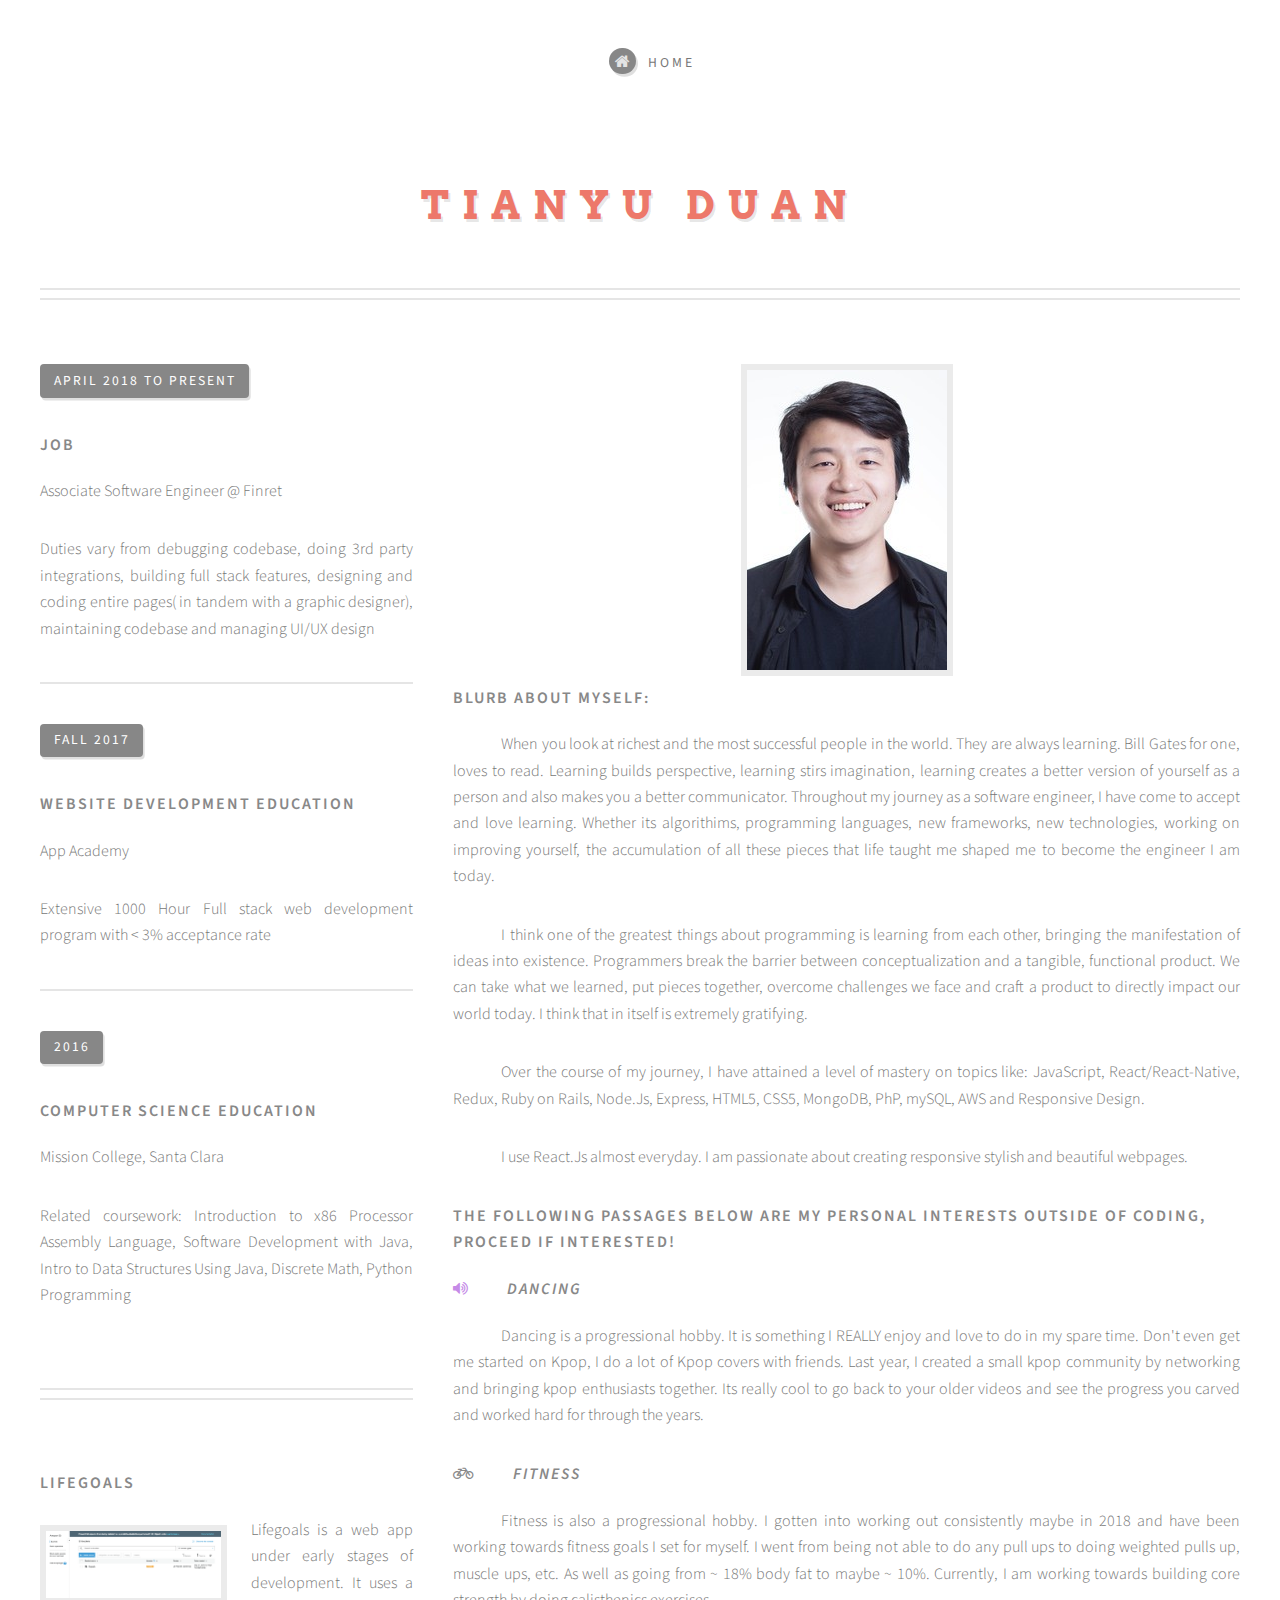
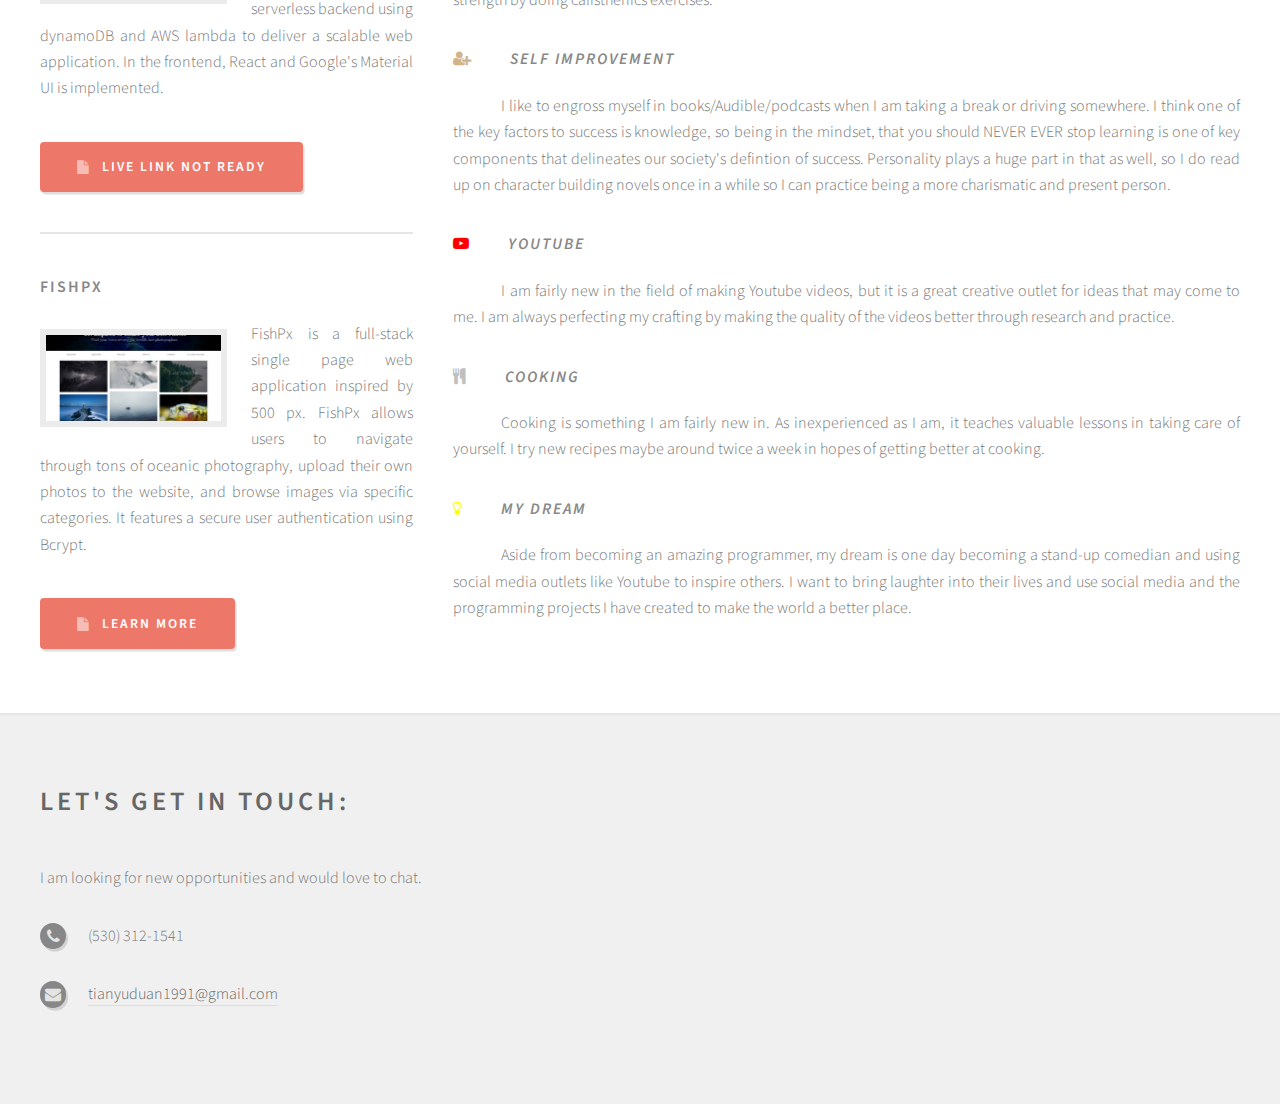
<file: aboutMe/aboutme.html>
<!DOCTYPE HTML>
<!--
	Strongly Typed by HTML5 UP
	html5up.net | @ajlkn
	Free for personal and commercial use under the CCA 3.0 license (html5up.net/license)
-->
<html>
	<head>
		<title>About Me Page</title>
		<meta charset="utf-8" />
		<meta name="viewport" content="width=device-width, initial-scale=1, user-scalable=no" />
		<link rel="stylesheet" href="assets/css/main.css" />
	</head>
	<body class="left-sidebar is-preload">
		<div id="page-wrapper">

			<!-- Header -->
				<section id="header">
					<div class="container">

						<!-- Logo -->
							<h1 id="logo"><a href="">Tianyu Duan</a></h1>
						<!-- Nav -->
							<nav id="nav">
								<ul>
									<li><a class="icon fa-home" href="../index.html"><span>Home</span></a></li>
								</ul>
							</nav>

					</div>
				</section>

			<!-- Main -->
				<section id="main">
					<div class="container">
						<div class="row">

							<!-- Sidebar -->
								<div id="sidebar" class="col-4 col-12-medium">

									<!-- Excerpts -->
										<section>
											<ul class="divided">
												<li>

													<!-- Excerpt -->
														<article class="box excerpt">
															<header>
																<span class="date">April 2018 to Present</span>
																<h3><a href="#">Job</a></h3>
															</header>
															<p>Associate Software Engineer @ Finret</p>
															<p>Duties vary from debugging codebase, doing 3rd party integrations, building full stack features, designing and coding entire pages( in tandem with a graphic designer), maintaining codebase and managing UI/UX design</p>
														</article>

												</li>
												<li>

													<!-- Excerpt -->
														<article class="box excerpt">
															<header>
																<span class="date">Fall 2017</span>
																<h3><a href="#">Website Development Education</a></h3>
															</header>
															<p>App Academy</p>
															<p>
																Extensive 1000 Hour Full stack web development program with < 3% acceptance rate
															</p>
														</article>

												</li>
												<li>

													<!-- Excerpt -->
														<article class="box excerpt">
															<header>
																<span class="date">2016</span>
																<h3><a href="#">Computer Science Education</a></h3>
															</header>
															<p>Mission College, Santa Clara</p>
															<p>
															Related coursework: Introduction to x86 Processor Assembly Language, Software Development with Java, Intro to Data Structures Using Java, Discrete Math, Python Programming
															</p>
														</article>

												</li>
											</ul>
										</section>

									<!-- Highlights -->
										<section>
											<ul class="divided">
												<li>

													<!-- Highlight -->
														<article class="box highlight">
															<header>
																<h3><a href="#">LifeGoals</a></h3>
															</header>
															<a class="image left"><img src="images/aws.png" alt="" /></a>
															<p>Lifegoals is a web app under early stages of development. It uses a serverless backend using dynamoDB and AWS lambda to deliver a scalable web application. In the frontend, React and Google's Material UI is implemented.  </p>
															<ul class="actions">
																<li><a href="#" class="button icon fa-file">Live Link not ready</a></li>
															</ul>
														</article>

												</li>
												<li>

													<!-- Highlight -->
														<article class="box highlight">
															<header>
																<h3><a href="#">FishPx </a></h3>
															</header>
															<a class="image left"><img src="images/image1.png" alt="" /></a>
															<p>FishPx is a full-stack single page web application inspired by 500 px. FishPx allows users to navigate through
																tons of oceanic photography, upload their own photos to the website, and browse images via specific categories. It features a secure user authentication using Bcrypt.</p>
															<ul class="actions">
																<li><a href="https://fishpx.herokuapp.com/#/" class="button icon fa-file">Learn More</a></li>
															</ul>
														</article>

												</li>
											</ul>
										</section>

								</div>

							<!-- Content -->
								<div id="content" class="col-8 col-12-medium imp-medium">

									<!-- Post -->
										<article class="box post">
											<div class="image-center">
												<span class="image"><img src="images/me.png" alt="" /></span>
											</div>
											<h3>Blurb about myself:</h3>
											<p class='text-indent'>When you look at richest and the most successful people in the world. They are always learning. Bill Gates for one, loves to read. Learning builds perspective, learning stirs imagination, learning creates a better version of yourself as a person and also makes you a better communicator. Throughout my journey as a software engineer, I have come to accept and love learning. Whether its algorithims, programming languages, new frameworks, new technologies, working on improving yourself, the
												 accumulation of all these pieces that life taught me shaped me to become the engineer I am today.
										  </p>
											<p class='text-indent'>
												I think one of the greatest things about programming is learning from each other, bringing the manifestation of ideas into existence.
												Programmers break the barrier between conceptualization and a tangible, functional product.
												 We can take what we learned, put pieces together, overcome challenges we face and craft a product to directly impact our world today.

												I think that in itself is extremely gratifying. </p>

											<p class='text-indent'>
												Over the course of my journey, I have attained a level of mastery on topics like: JavaScript, React/React-Native, Redux, Ruby on Rails, Node.Js, Express, HTML5, CSS5, MongoDB, PhP, mySQL, AWS and Responsive Design.
											</p>
											<p class='text-indent'>
												I use React.Js almost everyday. I am passionate about creating responsive stylish and beautiful webpages.
											</p>

											<h3>The following passages below are my personal interests OUTSIDE of coding, proceed if interested!</h3>


											<h3>
												<span>
												  <i style="color: #C58BE7" class="icon fa-volume-up  "></i>
													<i class='margin-left'> Dancing</i>
												</span>
											</h3>
											<p class='text-indent'>
												Dancing is a progressional hobby. It is something I REALLY enjoy and love to do in my spare time. Don't even get me started on Kpop, I do a lot of Kpop covers with friends.
												Last year, I created a small kpop community by networking and bringing kpop enthusiasts together. Its really cool to go back to your older videos and see the progress you carved and worked hard for through the years.
											</p>

											<h3>
												<span>
												  <i style="" class="icon fa-bicycle "></i>
													<i class='margin-left'> Fitness</i>
												</span>
											</h3>
											<p class='text-indent'>
												Fitness is also a progressional hobby. I gotten into working out consistently maybe in 2018 and have been working towards fitness goals I set for myself. I went from being not able to do any pull ups to doing weighted pulls up, muscle ups, etc.
												As well as going from ~ 18% body fat to maybe ~ 10%.
												Currently, I am working towards building core strength by doing calisthenics exercises.
											</p>

											<h3>
												<span>
												  <i style="color: tan;" class="icon fa-user-plus "></i>
													<i class='margin-left'> Self Improvement </i>
												</span>
											</h3>
											<p class='text-indent'>
												I like to engross myself in books/Audible/podcasts when I am taking a break or driving somewhere. I think one of the key factors to success is knowledge, so being in the mindset, that you should NEVER EVER stop learning is one of key components that delineates our society's defintion of success.
												Personality plays a huge part in that as well, so I do read up on character building novels once in a while so I can practice being a more charismatic and present person.
											</p>

											<h3>
												<span>
												  <i style="color: red;" class="icon fa-youtube-play "></i>
													<i class='margin-left'> Youtube </i>
												</span>
											</h3>
											<p class='text-indent'>
												I am fairly new in the field of making Youtube videos,
												but it is a great creative outlet for ideas that may come to me.
												I am always perfecting my crafting by making the quality of the videos better
												through research and practice.
											</p>

											<h3>
												<span>
												  <i style="color: silver;" class="icon fa-cutlery "></i>
													<i class='margin-left'> Cooking </i>
												</span>
											</h3>
											<p class='text-indent'>
												Cooking is something I am fairly new in. As inexperienced as I am, it teaches valuable lessons in taking care of yourself. I try new recipes maybe around twice a week in hopes of getting better at cooking.
											</p>

											<h3>
												<span>
												  <i style="color: yellow;" class="icon fa-lightbulb-o "></i>
													<i class='margin-left'>  My Dream </i>
												</span>
											</h3>
											<p class='text-indent'>Aside from becoming an amazing programmer, my dream is one day becoming a stand-up comedian and using social media outlets like Youtube to inspire others. I want to bring laughter into their lives and use social media and the programming projects I have created to make the world a better place.</p>

										</article>

								</div>

						</div>
					</div>
				</section>

			<!-- Footer -->
				<section id="footer">
					<div class="container center-block">
						<div class="row center-block">
							<header>
								<h2><strong>Let's get in touch:</strong></h2>
							</header>
						</div>

							<p>I am looking for new opportunities and would love to chat.</p>

							<ul class="icons">
								<li class="icon fa-phone">
									(530) 312-1541
								</li>
							</ul>

							<ul class="icons">
								<li class="icon fa-envelope">
									<a href="#">tianyuduan1991@gmail.com</a>
								</li>
					</div>
				</section>

		</div>

		<!-- Scripts -->
			<script src="assets/js/jquery.min.js"></script>
			<script src="assets/js/jquery.dropotron.min.js"></script>
			<script src="assets/js/browser.min.js"></script>
			<script src="assets/js/breakpoints.min.js"></script>
			<script src="assets/js/util.js"></script>
			<script src="assets/js/main.js"></script>

	</body>
</html>
</file>
<file: aboutMe/assets/css/main.css>
@import url("font-awesome.min.css");
@import url("https://fonts.googleapis.com/css?family=Source+Sans+Pro:300,400,600|Arvo:700");

/*
	Strongly Typed by HTML5 UP
	html5up.net | @ajlkn
	Free for personal and commercial use under the CCA 3.0 license (html5up.net/license)
*/

html, body, div, span, applet, object,
iframe, h1, h2, h3, h4, h5, h6, p, blockquote,
pre, a, abbr, acronym, address, big, cite,
code, del, dfn, em, img, ins, kbd, q, s, samp,
small, strike, strong, sub, sup, tt, var, b,
u, i, center, dl, dt, dd, ol, ul, li, fieldset,
form, label, legend, table, caption, tbody,
tfoot, thead, tr, th, td, article, aside,
canvas, details, embed, figure, figcaption,
footer, header, hgroup, menu, nav, output, ruby,
section, summary, time, mark, audio, video {
	margin: 0;
	padding: 0;
	border: 0;
	font-size: 100%;
	font: inherit;
	vertical-align: baseline;}

article, aside, details, figcaption, figure,
footer, header, hgroup, menu, nav, section {
	display: block;}

body {
	line-height: 1;
}

ol, ul {
	list-style: none;
}

blockquote, q {
	quotes: none;
}

	blockquote:before, blockquote:after, q:before, q:after {
		content: '';
		content: none;
	}

table {
	border-collapse: collapse;
	border-spacing: 0;
}

body {
	-webkit-text-size-adjust: none;
}

mark {
	background-color: transparent;
	color: inherit;
}

input::-moz-focus-inner {
	border: 0;
	padding: 0;
}

input, select, textarea {
	-moz-appearance: none;
	-webkit-appearance: none;
	-ms-appearance: none;
	appearance: none;
}

/* Basic */

	html {
		box-sizing: border-box;
	}

	*, *:before, *:after {
		box-sizing: inherit;
	}

	body {
		background: #f0f0f0;
	}

		body.is-preload *, body.is-preload *:before, body.is-preload *:after {
			-moz-animation: none !important;
			-webkit-animation: none !important;
			-ms-animation: none !important;
			animation: none !important;
			-moz-transition: none !important;
			-webkit-transition: none !important;
			-ms-transition: none !important;
			transition: none !important;
		}

	body, input, textarea, select {
		font-family: 'Source Sans Pro';
		font-weight: 300;
		color: #777;
		line-height: 1.65em;
		font-size: 15pt;
	}

	h1, h2, h3, h4, h5, h6 {
		font-weight: 600;
		text-transform: uppercase;
		color: #888;
	}

	h1 a, h2 a, h3 a, h4 a, h5 a, h6 a {
		color: inherit;
		text-decoration: none;
		border: 0;
	}

	h2 {
		font-size: 1.65em;
		font-weight: 400;
		letter-spacing: 4px;
		margin: 0 0 1.5em 0;
		line-height: 1.75em;
	}

	h3 {
		font-size: 1em;
		letter-spacing: 2px;
		margin: 0 0 1.25em 0;
	}

	a {
		-moz-transition: color 0.25s ease-in-out, border-bottom-color 0.25s ease-in-out;
		-webkit-transition: color 0.25s ease-in-out, border-bottom-color 0.25s ease-in-out;
		-ms-transition: color 0.25s ease-in-out, border-bottom-color 0.25s ease-in-out;
		transition: color 0.25s ease-in-out, border-bottom-color 0.25s ease-in-out;
		color: #666;
		text-decoration: none;
		border-bottom: solid 1px #ddd;
	}

		a strong {
			-moz-transition: color 0.25s ease-in-out, border-bottom-color 0.25s ease-in-out;
			-webkit-transition: color 0.25s ease-in-out, border-bottom-color 0.25s ease-in-out;
			-ms-transition: color 0.25s ease-in-out, border-bottom-color 0.25s ease-in-out;
			transition: color 0.25s ease-in-out, border-bottom-color 0.25s ease-in-out;
		}

		a:hover {
			color: #ed786a;
			border-bottom-color: rgba(255, 255, 255, 0);
		}

			a:hover strong {
				color: #ed786a;
			}

	strong, b {
		font-weight: 600;
		color: #666;
	}

	em, i {
		font-style: italic;
	}

	sub {
		position: relative;
		top: 0.5em;
		font-size: 0.8em;
	}

	sup {
		position: relative;
		top: -0.5em;
		font-size: 0.8em;
	}

	hr {
		border: 0;
		border-top: solid 1px #ddd;
	}

	blockquote {
		border-left: solid 0.5em #ddd;
		padding: 1em 0 1em 2em;
		font-style: italic;
	}

	p {
		text-align: justify;
		margin-bottom: 2em;
	}

	ul, ol, dl, table, blockquote {
		margin-bottom: 2em;
	}

	br.clear {
		clear: both;
	}

/* Container */

	.container {
		margin: 0 auto;
		max-width: 100%;
		width: 70em;
	}

		@media screen and (max-width: 1680px) {

			.container {
				width: 68em;
			}

		}

		@media screen and (max-width: 1280px) {

			.container {
				width: calc(100% - 80px);
			}

		}

		@media screen and (max-width: 980px) {

			.container {
				width: calc(100% - 100px);
			}

		}

		@media screen and (max-width: 736px) {

			.container {
				width: calc(100% - 40px);
			}

		}

/* Row */

	.row {
		display: flex;
		flex-wrap: wrap;
		box-sizing: border-box;
		align-items: stretch;
	}

		.row > * {
			box-sizing: border-box;
		}

		.row.gtr-uniform > * > :last-child {
			margin-bottom: 0;
		}

		.row.aln-left {
			justify-content: flex-start;
		}

		.row.aln-center {
			justify-content: center;
		}

		.row.aln-right {
			justify-content: flex-end;
		}

		.row.aln-top {
			align-items: flex-start;
		}

		.row.aln-middle {
			align-items: center;
		}

		.row.aln-bottom {
			align-items: flex-end;
		}

		.row > .imp {
			order: -1;
		}

		.row > .col-1 {
			width: 8.3333333333%;
		}

		.row > .off-1 {
			margin-left: 8.3333333333%;
		}

		.row > .col-2 {
			width: 16.6666666667%;
		}

		.row > .off-2 {
			margin-left: 16.6666666667%;
		}

		.row > .col-3 {
			width: 25%;
		}

		.row > .off-3 {
			margin-left: 25%;
		}

		.row > .col-4 {
			width: 33.3333333333%;
		}

		.row > .off-4 {
			margin-left: 33.3333333333%;
		}

		.row > .col-5 {
			width: 41.6666666667%;
		}

		.row > .off-5 {
			margin-left: 41.6666666667%;
		}

		.row > .col-6 {
			width: 50%;
		}

		.row > .off-6 {
			margin-left: 50%;
		}

		.row > .col-7 {
			width: 58.3333333333%;
		}

		.row > .off-7 {
			margin-left: 58.3333333333%;
		}

		.row > .col-8 {
			width: 66.6666666667%;
		}

		.row > .off-8 {
			margin-left: 66.6666666667%;
		}

		.row > .col-9 {
			width: 75%;
		}

		.row > .off-9 {
			margin-left: 75%;
		}

		.row > .col-10 {
			width: 83.3333333333%;
		}

		.row > .off-10 {
			margin-left: 83.3333333333%;
		}

		.row > .col-11 {
			width: 91.6666666667%;
		}

		.row > .off-11 {
			margin-left: 91.6666666667%;
		}

		.row > .col-12 {
			width: 100%;
		}

		.row > .off-12 {
			margin-left: 100%;
		}

		.row.gtr-0 {
			margin-top: 0px;
			margin-left: 0px;
		}

			.row.gtr-0 > * {
				padding: 0px 0 0 0px;
			}

			.row.gtr-0.gtr-uniform {
				margin-top: 0px;
			}

				.row.gtr-0.gtr-uniform > * {
					padding-top: 0px;
				}

		.row.gtr-25 {
			margin-top: -12.5px;
			margin-left: -12.5px;
		}

			.row.gtr-25 > * {
				padding: 12.5px 0 0 12.5px;
			}

			.row.gtr-25.gtr-uniform {
				margin-top: -12.5px;
			}

				.row.gtr-25.gtr-uniform > * {
					padding-top: 12.5px;
				}

		.row.gtr-50 {
			margin-top: -25px;
			margin-left: -25px;
		}

			.row.gtr-50 > * {
				padding: 25px 0 0 25px;
			}

			.row.gtr-50.gtr-uniform {
				margin-top: -25px;
			}

				.row.gtr-50.gtr-uniform > * {
					padding-top: 25px;
				}

		.row {
			margin-top: -50px;
			margin-left: -50px;
		}

			.row > * {
				padding: 50px 0 0 50px;
			}

			.row.gtr-uniform {
				margin-top: -50px;
			}

				.row.gtr-uniform > * {
					padding-top: 50px;
				}

		.row.gtr-150 {
			margin-top: -75px;
			margin-left: -75px;
		}

			.row.gtr-150 > * {
				padding: 75px 0 0 75px;
			}

			.row.gtr-150.gtr-uniform {
				margin-top: -75px;
			}

				.row.gtr-150.gtr-uniform > * {
					padding-top: 75px;
				}

		.row.gtr-200 {
			margin-top: -100px;
			margin-left: -100px;
		}

			.row.gtr-200 > * {
				padding: 100px 0 0 100px;
			}

			.row.gtr-200.gtr-uniform {
				margin-top: -100px;
			}

				.row.gtr-200.gtr-uniform > * {
					padding-top: 100px;
				}

		@media screen and (max-width: 1680px) {

			.row {
				display: flex;
				flex-wrap: wrap;
				box-sizing: border-box;
				align-items: stretch;
			}

				.row > * {
					box-sizing: border-box;
				}

				.row.gtr-uniform > * > :last-child {
					margin-bottom: 0;
				}

				.row.aln-left {
					justify-content: flex-start;
				}

				.row.aln-center {
					justify-content: center;
				}

				.row.aln-right {
					justify-content: flex-end;
				}

				.row.aln-top {
					align-items: flex-start;
				}

				.row.aln-middle {
					align-items: center;
				}

				.row.aln-bottom {
					align-items: flex-end;
				}

				.row > .imp-xlarge {
					order: -1;
				}

				.row > .col-1-xlarge {
					width: 8.3333333333%;
				}

				.row > .off-1-xlarge {
					margin-left: 8.3333333333%;
				}

				.row > .col-2-xlarge {
					width: 16.6666666667%;
				}

				.row > .off-2-xlarge {
					margin-left: 16.6666666667%;
				}

				.row > .col-3-xlarge {
					width: 25%;
				}

				.row > .off-3-xlarge {
					margin-left: 25%;
				}

				.row > .col-4-xlarge {
					width: 33.3333333333%;
				}

				.row > .off-4-xlarge {
					margin-left: 33.3333333333%;
				}

				.row > .col-5-xlarge {
					width: 41.6666666667%;
				}

				.row > .off-5-xlarge {
					margin-left: 41.6666666667%;
				}

				.row > .col-6-xlarge {
					width: 50%;
				}

				.row > .off-6-xlarge {
					margin-left: 50%;
				}

				.row > .col-7-xlarge {
					width: 58.3333333333%;
				}

				.row > .off-7-xlarge {
					margin-left: 58.3333333333%;
				}

				.row > .col-8-xlarge {
					width: 66.6666666667%;
				}

				.row > .off-8-xlarge {
					margin-left: 66.6666666667%;
				}

				.row > .col-9-xlarge {
					width: 75%;
				}

				.row > .off-9-xlarge {
					margin-left: 75%;
				}

				.row > .col-10-xlarge {
					width: 83.3333333333%;
				}

				.row > .off-10-xlarge {
					margin-left: 83.3333333333%;
				}

				.row > .col-11-xlarge {
					width: 91.6666666667%;
				}

				.row > .off-11-xlarge {
					margin-left: 91.6666666667%;
				}

				.row > .col-12-xlarge {
					width: 100%;
				}

				.row > .off-12-xlarge {
					margin-left: 100%;
				}

				.row.gtr-0 {
					margin-top: 0px;
					margin-left: 0px;
				}

					.row.gtr-0 > * {
						padding: 0px 0 0 0px;
					}

					.row.gtr-0.gtr-uniform {
						margin-top: 0px;
					}

						.row.gtr-0.gtr-uniform > * {
							padding-top: 0px;
						}

				.row.gtr-25 {
					margin-top: -12.5px;
					margin-left: -12.5px;
				}

					.row.gtr-25 > * {
						padding: 12.5px 0 0 12.5px;
					}

					.row.gtr-25.gtr-uniform {
						margin-top: -12.5px;
					}

						.row.gtr-25.gtr-uniform > * {
							padding-top: 12.5px;
						}

				.row.gtr-50 {
					margin-top: -25px;
					margin-left: -25px;
				}

					.row.gtr-50 > * {
						padding: 25px 0 0 25px;
					}

					.row.gtr-50.gtr-uniform {
						margin-top: -25px;
					}

						.row.gtr-50.gtr-uniform > * {
							padding-top: 25px;
						}

				.row {
					margin-top: -50px;
					margin-left: -50px;
				}

					.row > * {
						padding: 50px 0 0 50px;
					}

					.row.gtr-uniform {
						margin-top: -50px;
					}

						.row.gtr-uniform > * {
							padding-top: 50px;
						}

				.row.gtr-150 {
					margin-top: -75px;
					margin-left: -75px;
				}

					.row.gtr-150 > * {
						padding: 75px 0 0 75px;
					}

					.row.gtr-150.gtr-uniform {
						margin-top: -75px;
					}

						.row.gtr-150.gtr-uniform > * {
							padding-top: 75px;
						}

				.row.gtr-200 {
					margin-top: -100px;
					margin-left: -100px;
				}

					.row.gtr-200 > * {
						padding: 100px 0 0 100px;
					}

					.row.gtr-200.gtr-uniform {
						margin-top: -100px;
					}

						.row.gtr-200.gtr-uniform > * {
							padding-top: 100px;
						}

		}

		@media screen and (max-width: 1280px) {

			.row {
				display: flex;
				flex-wrap: wrap;
				box-sizing: border-box;
				align-items: stretch;
			}

				.row > * {
					box-sizing: border-box;
				}

				.row.gtr-uniform > * > :last-child {
					margin-bottom: 0;
				}

				.row.aln-left {
					justify-content: flex-start;
				}

				.row.aln-center {
					justify-content: center;
				}

				.row.aln-right {
					justify-content: flex-end;
				}

				.row.aln-top {
					align-items: flex-start;
				}

				.row.aln-middle {
					align-items: center;
				}

				.row.aln-bottom {
					align-items: flex-end;
				}

				.row > .imp-large {
					order: -1;
				}

				.row > .col-1-large {
					width: 8.3333333333%;
				}

				.row > .off-1-large {
					margin-left: 8.3333333333%;
				}

				.row > .col-2-large {
					width: 16.6666666667%;
				}

				.row > .off-2-large {
					margin-left: 16.6666666667%;
				}

				.row > .col-3-large {
					width: 25%;
				}

				.row > .off-3-large {
					margin-left: 25%;
				}

				.row > .col-4-large {
					width: 33.3333333333%;
				}

				.row > .off-4-large {
					margin-left: 33.3333333333%;
				}

				.row > .col-5-large {
					width: 41.6666666667%;
				}

				.row > .off-5-large {
					margin-left: 41.6666666667%;
				}

				.row > .col-6-large {
					width: 50%;
				}

				.row > .off-6-large {
					margin-left: 50%;
				}

				.row > .col-7-large {
					width: 58.3333333333%;
				}

				.row > .off-7-large {
					margin-left: 58.3333333333%;
				}

				.row > .col-8-large {
					width: 66.6666666667%;
				}

				.row > .off-8-large {
					margin-left: 66.6666666667%;
				}

				.row > .col-9-large {
					width: 75%;
				}

				.row > .off-9-large {
					margin-left: 75%;
				}

				.row > .col-10-large {
					width: 83.3333333333%;
				}

				.row > .off-10-large {
					margin-left: 83.3333333333%;
				}

				.row > .col-11-large {
					width: 91.6666666667%;
				}

				.row > .off-11-large {
					margin-left: 91.6666666667%;
				}

				.row > .col-12-large {
					width: 100%;
				}

				.row > .off-12-large {
					margin-left: 100%;
				}

				.row.gtr-0 {
					margin-top: 0px;
					margin-left: 0px;
				}

					.row.gtr-0 > * {
						padding: 0px 0 0 0px;
					}

					.row.gtr-0.gtr-uniform {
						margin-top: 0px;
					}

						.row.gtr-0.gtr-uniform > * {
							padding-top: 0px;
						}

				.row.gtr-25 {
					margin-top: -10px;
					margin-left: -10px;
				}

					.row.gtr-25 > * {
						padding: 10px 0 0 10px;
					}

					.row.gtr-25.gtr-uniform {
						margin-top: -10px;
					}

						.row.gtr-25.gtr-uniform > * {
							padding-top: 10px;
						}

				.row.gtr-50 {
					margin-top: -20px;
					margin-left: -20px;
				}

					.row.gtr-50 > * {
						padding: 20px 0 0 20px;
					}

					.row.gtr-50.gtr-uniform {
						margin-top: -20px;
					}

						.row.gtr-50.gtr-uniform > * {
							padding-top: 20px;
						}

				.row {
					margin-top: -40px;
					margin-left: -40px;
				}

					.row > * {
						padding: 40px 0 0 40px;
					}

					.row.gtr-uniform {
						margin-top: -40px;
					}

						.row.gtr-uniform > * {
							padding-top: 40px;
						}

				.row.gtr-150 {
					margin-top: -60px;
					margin-left: -60px;
				}

					.row.gtr-150 > * {
						padding: 60px 0 0 60px;
					}

					.row.gtr-150.gtr-uniform {
						margin-top: -60px;
					}

						.row.gtr-150.gtr-uniform > * {
							padding-top: 60px;
						}

				.row.gtr-200 {
					margin-top: -80px;
					margin-left: -80px;
				}

					.row.gtr-200 > * {
						padding: 80px 0 0 80px;
					}

					.row.gtr-200.gtr-uniform {
						margin-top: -80px;
					}

						.row.gtr-200.gtr-uniform > * {
							padding-top: 80px;
						}

		}

		@media screen and (max-width: 980px) {

			.row {
				display: flex;
				flex-wrap: wrap;
				box-sizing: border-box;
				align-items: stretch;
			}

				.row > * {
					box-sizing: border-box;
				}

				.row.gtr-uniform > * > :last-child {
					margin-bottom: 0;
				}

				.row.aln-left {
					justify-content: flex-start;
				}

				.row.aln-center {
					justify-content: center;
				}

				.row.aln-right {
					justify-content: flex-end;
				}

				.row.aln-top {
					align-items: flex-start;
				}

				.row.aln-middle {
					align-items: center;
				}

				.row.aln-bottom {
					align-items: flex-end;
				}

				.row > .imp-medium {
					order: -1;
				}

				.row > .col-1-medium {
					width: 8.3333333333%;
				}

				.row > .off-1-medium {
					margin-left: 8.3333333333%;
				}

				.row > .col-2-medium {
					width: 16.6666666667%;
				}

				.row > .off-2-medium {
					margin-left: 16.6666666667%;
				}

				.row > .col-3-medium {
					width: 25%;
				}

				.row > .off-3-medium {
					margin-left: 25%;
				}

				.row > .col-4-medium {
					width: 33.3333333333%;
				}

				.row > .off-4-medium {
					margin-left: 33.3333333333%;
				}

				.row > .col-5-medium {
					width: 41.6666666667%;
				}

				.row > .off-5-medium {
					margin-left: 41.6666666667%;
				}

				.row > .col-6-medium {
					width: 50%;
				}

				.row > .off-6-medium {
					margin-left: 50%;
				}

				.row > .col-7-medium {
					width: 58.3333333333%;
				}

				.row > .off-7-medium {
					margin-left: 58.3333333333%;
				}

				.row > .col-8-medium {
					width: 66.6666666667%;
				}

				.row > .off-8-medium {
					margin-left: 66.6666666667%;
				}

				.row > .col-9-medium {
					width: 75%;
				}

				.row > .off-9-medium {
					margin-left: 75%;
				}

				.row > .col-10-medium {
					width: 83.3333333333%;
				}

				.row > .off-10-medium {
					margin-left: 83.3333333333%;
				}

				.row > .col-11-medium {
					width: 91.6666666667%;
				}

				.row > .off-11-medium {
					margin-left: 91.6666666667%;
				}

				.row > .col-12-medium {
					width: 100%;
				}

				.row > .off-12-medium {
					margin-left: 100%;
				}

				.row.gtr-0 {
					margin-top: 0px;
					margin-left: 0px;
				}

					.row.gtr-0 > * {
						padding: 0px 0 0 0px;
					}

					.row.gtr-0.gtr-uniform {
						margin-top: 0px;
					}

						.row.gtr-0.gtr-uniform > * {
							padding-top: 0px;
						}

				.row.gtr-25 {
					margin-top: -12.5px;
					margin-left: -12.5px;
				}

					.row.gtr-25 > * {
						padding: 12.5px 0 0 12.5px;
					}

					.row.gtr-25.gtr-uniform {
						margin-top: -12.5px;
					}

						.row.gtr-25.gtr-uniform > * {
							padding-top: 12.5px;
						}

				.row.gtr-50 {
					margin-top: -25px;
					margin-left: -25px;
				}

					.row.gtr-50 > * {
						padding: 25px 0 0 25px;
					}

					.row.gtr-50.gtr-uniform {
						margin-top: -25px;
					}

						.row.gtr-50.gtr-uniform > * {
							padding-top: 25px;
						}

				.row {
					margin-top: -50px;
					margin-left: -50px;
				}

					.row > * {
						padding: 50px 0 0 50px;
					}

					.row.gtr-uniform {
						margin-top: -50px;
					}

						.row.gtr-uniform > * {
							padding-top: 50px;
						}

				.row.gtr-150 {
					margin-top: -75px;
					margin-left: -75px;
				}

					.row.gtr-150 > * {
						padding: 75px 0 0 75px;
					}

					.row.gtr-150.gtr-uniform {
						margin-top: -75px;
					}

						.row.gtr-150.gtr-uniform > * {
							padding-top: 75px;
						}

				.row.gtr-200 {
					margin-top: -100px;
					margin-left: -100px;
				}

					.row.gtr-200 > * {
						padding: 100px 0 0 100px;
					}

					.row.gtr-200.gtr-uniform {
						margin-top: -100px;
					}

						.row.gtr-200.gtr-uniform > * {
							padding-top: 100px;
						}

		}

		@media screen and (max-width: 736px) {

			.row {
				display: flex;
				flex-wrap: wrap;
				box-sizing: border-box;
				align-items: stretch;
			}

				.row > * {
					box-sizing: border-box;
				}

				.row.gtr-uniform > * > :last-child {
					margin-bottom: 0;
				}

				.row.aln-left {
					justify-content: flex-start;
				}

				.row.aln-center {
					justify-content: center;
				}

				.row.aln-right {
					justify-content: flex-end;
				}

				.row.aln-top {
					align-items: flex-start;
				}

				.row.aln-middle {
					align-items: center;
				}

				.row.aln-bottom {
					align-items: flex-end;
				}

				.row > .imp-small {
					order: -1;
				}

				.row > .col-1-small {
					width: 8.3333333333%;
				}

				.row > .off-1-small {
					margin-left: 8.3333333333%;
				}

				.row > .col-2-small {
					width: 16.6666666667%;
				}

				.row > .off-2-small {
					margin-left: 16.6666666667%;
				}

				.row > .col-3-small {
					width: 25%;
				}

				.row > .off-3-small {
					margin-left: 25%;
				}

				.row > .col-4-small {
					width: 33.3333333333%;
				}

				.row > .off-4-small {
					margin-left: 33.3333333333%;
				}

				.row > .col-5-small {
					width: 41.6666666667%;
				}

				.row > .off-5-small {
					margin-left: 41.6666666667%;
				}

				.row > .col-6-small {
					width: 50%;
				}

				.row > .off-6-small {
					margin-left: 50%;
				}

				.row > .col-7-small {
					width: 58.3333333333%;
				}

				.row > .off-7-small {
					margin-left: 58.3333333333%;
				}

				.row > .col-8-small {
					width: 66.6666666667%;
				}

				.row > .off-8-small {
					margin-left: 66.6666666667%;
				}

				.row > .col-9-small {
					width: 75%;
				}

				.row > .off-9-small {
					margin-left: 75%;
				}

				.row > .col-10-small {
					width: 83.3333333333%;
				}

				.row > .off-10-small {
					margin-left: 83.3333333333%;
				}

				.row > .col-11-small {
					width: 91.6666666667%;
				}

				.row > .off-11-small {
					margin-left: 91.6666666667%;
				}

				.row > .col-12-small {
					width: 100%;
				}

				.row > .off-12-small {
					margin-left: 100%;
				}

				.row.gtr-0 {
					margin-top: 0px;
					margin-left: 0px;
				}

					.row.gtr-0 > * {
						padding: 0px 0 0 0px;
					}

					.row.gtr-0.gtr-uniform {
						margin-top: 0px;
					}

						.row.gtr-0.gtr-uniform > * {
							padding-top: 0px;
						}

				.row.gtr-25 {
					margin-top: -7.5px;
					margin-left: -7.5px;
				}

					.row.gtr-25 > * {
						padding: 7.5px 0 0 7.5px;
					}

					.row.gtr-25.gtr-uniform {
						margin-top: -7.5px;
					}

						.row.gtr-25.gtr-uniform > * {
							padding-top: 7.5px;
						}

				.row.gtr-50 {
					margin-top: -15px;
					margin-left: -15px;
				}

					.row.gtr-50 > * {
						padding: 15px 0 0 15px;
					}

					.row.gtr-50.gtr-uniform {
						margin-top: -15px;
					}

						.row.gtr-50.gtr-uniform > * {
							padding-top: 15px;
						}

				.row {
					margin-top: -30px;
					margin-left: -30px;
				}

					.row > * {
						padding: 30px 0 0 30px;
					}

					.row.gtr-uniform {
						margin-top: -30px;
					}

						.row.gtr-uniform > * {
							padding-top: 30px;
						}

				.row.gtr-150 {
					margin-top: -45px;
					margin-left: -45px;
				}

					.row.gtr-150 > * {
						padding: 45px 0 0 45px;
					}

					.row.gtr-150.gtr-uniform {
						margin-top: -45px;
					}

						.row.gtr-150.gtr-uniform > * {
							padding-top: 45px;
						}

				.row.gtr-200 {
					margin-top: -60px;
					margin-left: -60px;
				}

					.row.gtr-200 > * {
						padding: 60px 0 0 60px;
					}

					.row.gtr-200.gtr-uniform {
						margin-top: -60px;
					}

						.row.gtr-200.gtr-uniform > * {
							padding-top: 60px;
						}

		}

/* Sections/Article */

	section, article {
		margin-bottom: 3em;
	}

	section > :last-child,
	article > :last-child,
	section:last-child,
	article:last-child {
		margin-bottom: 0;
	}

/* Image */

	.image {
		-moz-transition: opacity 0.25s ease-in-out;
		-webkit-transition: opacity 0.25s ease-in-out;
		-ms-transition: opacity 0.25s ease-in-out;
		transition: opacity 0.25s ease-in-out;
		display: inline-block;
		border: solid 6px #ebebeb !important;
	}

		.image:hover {
			opacity: 0.9;
		}

		.image img {
			display: block;
			width: 100%;
		}

		.image.fit {
			display: block;
			width: 100%;
		}

		.image.featured {
			display: block;
			width: 100%;
			margin: 0 0 3.5em 0;
		}

		.image.left {
			float: left;
			margin: 0 1.5em 1.5em 0;
			position: relative;
			top: 0.5em;
		}

		.image.centered {
			display: block;
			margin: 0 0 2em 0;
		}

			.image.centered img {
				margin: 0 auto;
				width: auto;
			}

/* List */

	ul {
		list-style: disc;
		padding-left: 1em;
	}

		ul li {
			padding-left: 0.5em;
			margin: 0.75em 0 0.75em 0;
		}

			ul li:first-child {
				margin-top: 0;
			}

	ol {
		list-style: decimal;
		padding-left: 1em;
	}

		ol li {
			padding-left: 0.5em;
			margin: 0.75em 0 0.75em 0;
		}

			ol li:first-child {
				margin-top: 0;
			}

/* Links */

	ul.links {
		list-style: none;
		padding-left: 0;
	}

		ul.links li {
			display: inline;
			border-left: solid 1px #d0d0d0;
			padding-left: 1em;
			margin: 0 0 0 1em;
		}

			ul.links li:first-child {
				margin-left: 0;
				padding-left: 0;
				border-left: 0;
			}

/* Actions */

	ul.actions {
		margin-top: 2.5em;
		clear: both;
		list-style: none;
		padding-left: 0;
	}

		ul.actions li {
			padding-left: 0;
			display: inline-block;
			margin: 0 0 0 1em;
		}

			ul.actions li:first-child {
				margin-left: 0;
			}

/* Divided */

	ul.divided {
		list-style: none;
		padding-left: 0;
	}

		ul.divided li {
			border-top: solid 2px #e5e5e5;
			padding-left: 0;
			margin: 2.5em 0 0 0;
			padding: 2.5em 0 0 0;
		}

			ul.divided li:first-child {
				border-top: 0;
				margin-top: 0;
				padding-top: 0;
			}

/* Icons */

	ul.icons {
		list-style: none;
		padding-left: 0;
	}

		ul.icons > li {
			position: relative;
			padding: 2em 0 0 3em;
			margin: 0;
		}

			ul.icons > li:before {
				position: absolute;
				left: 0;
				top: 2em;
				display: block;
				background: #878787;
				color: #e4e4e4;
				width: 1.65em;
				height: 1.65em;
				border-radius: 1.65em;
				line-height: 1.65em;
				text-align: center;
				box-shadow: 0.125em 0.175em 0 0 rgba(0, 0, 0, 0.125);
			}

			ul.icons > li:first-child {
				padding-top: 0;
			}

				ul.icons > li:first-child:before {
					top: 0;
				}

/* Form */

	form label {
		font-weight: 600;
		text-transform: uppercase;
		color: #888;
		display: block;
		margin: 0 0 1em 0;
	}

	form input[type="text"],
	form input[type="email"],
	form input[type="password"],
	form select,
	form textarea {
		-moz-transition: background-color 0.25s ease-in-out;
		-webkit-transition: background-color 0.25s ease-in-out;
		-ms-transition: background-color 0.25s ease-in-out;
		transition: background-color 0.25s ease-in-out;
		-webkit-appearance: none;
		display: block;
		border: 0;
		background: #e8e8e8;
		width: 100%;
		box-shadow: inset 2px 2px 0px 0px rgba(0, 0, 0, 0.1);
		border-radius: 4px;
		line-height: 1.25em;
		padding: 0.75em 1em 0.75em 1em;
	}

		form input[type="text"]:focus,
		form input[type="email"]:focus,
		form input[type="password"]:focus,
		form select:focus,
		form textarea:focus {
			background: #f0f0f0;
		}

	form textarea {
		min-height: 11em;
	}

	form ::-webkit-input-placeholder {
		color: #555 !important;
		line-height: 1.35em;
	}

	form :-moz-placeholder {
		color: #555 !important;
	}

	form ::-moz-placeholder {
		color: #555 !important;
	}

	form :-ms-input-placeholder {
		color: #555 !important;
	}

	form ::-moz-focus-inner {
		border: 0;
	}

/* Table */

	table {
		width: 100%;
	}

		table tbody tr {
			border-top: solid 1px #E5E5E5;
		}

			table tbody tr:first-child {
				border-top: 0;
			}

		table td {
			padding: 0.75em 1em 0.75em 1em;
		}

		table th {
			text-align: left;
			font-weight: bold;
			padding: 0.75em 1em 0.75em 1em;
		}

		table thead {
			background: #878787;
			color: #fff;
			font-weight: 400;
			text-transform: uppercase;
			border: 0;
			box-shadow: 0.125em 0.175em 0 0 rgba(0, 0, 0, 0.125);
			font-size: 0.85em;
			letter-spacing: 2px;
		}

		table tfoot {
			background: #F0F0F0;
			border-top: solid 2px #E5E5E5;
		}

/* Button */

	input[type="button"],
	input[type="submit"],
	input[type="reset"],
	button,
	.button {
		-moz-transition: all 0.25s ease-in-out;
		-webkit-transition: all 0.25s ease-in-out;
		-ms-transition: all 0.25s ease-in-out;
		transition: all 0.25s ease-in-out;
		-webkit-appearance: none;
		position: relative;
		display: inline-block;
		background: #ed786a;
		color: #fff !important;
		text-transform: uppercase;
		border-radius: 4px;
		border: 0;
		outline: 0;
		font-size: 1em;
		box-shadow: 0.125em 0.175em 0 0 rgba(0, 0, 0, 0.125);
		font-weight: 600;
		text-align: center;
		font-size: 0.85em;
		letter-spacing: 2px;
		padding: 0.85em 2.75em 0.85em 2.75em;
	}

		input[type="button"].icon:before,
		input[type="submit"].icon:before,
		input[type="reset"].icon:before,
		button.icon:before,
		.button.icon:before {
			position: relative;
			padding-right: 0.75em;
			opacity: 0.5;
			top: 0.05em;
		}

		input[type="button"]:hover,
		input[type="submit"]:hover,
		input[type="reset"]:hover,
		button:hover,
		.button:hover {
			background: #fd887a;
		}

		input[type="button"]:active,
		input[type="submit"]:active,
		input[type="reset"]:active,
		button:active,
		.button:active {
			background: #ed786a;
		}

		input[type="button"].alt,
		input[type="submit"].alt,
		input[type="reset"].alt,
		button.alt,
		.button.alt {
			background: #878787;
		}

			input[type="button"].alt:hover,
			input[type="submit"].alt:hover,
			input[type="reset"].alt:hover,
			button.alt:hover,
			.button.alt:hover {
				background: #979797;
			}

			input[type="button"].alt:active,
			input[type="submit"].alt:active,
			input[type="reset"].alt:active,
			button.alt:active,
			.button.alt:active {
				background: #878787;
			}

/* Box */

	.no-sidebar .box.post > header {
		text-align: center;
	}

	.box.excerpt .date {
		background: #878787;
		color: #fff;
		font-weight: 400;
		text-transform: uppercase;
		border-radius: 4px;
		border: 0;
		box-shadow: 0.125em 0.175em 0 0 rgba(0, 0, 0, 0.125);
		display: inline-block;
		font-size: 0.85em;
		letter-spacing: 2px;
		padding: 0.25em 1em 0.25em 1em;
		margin: 0 0 2.5em 0;
	}

/* Icons */

	.icon {
		position: relative;
		text-decoration: none;
	}

		.icon:before {
			-moz-osx-font-smoothing: grayscale;
			-webkit-font-smoothing: antialiased;
			font-family: FontAwesome;
			font-style: normal;
			font-weight: normal;
			text-transform: none !important;
		}

		.icon > .label {
			display: none;
		}

/* Page Wrapper */

	#page-wrapper > section {
		margin-bottom: 0;
	}

/* Header */

	#header {
		position: relative;
		position: relative;
		background: #fff;
		text-align: center;
	}

		#header > .container {
			padding: 14em 0 7em 0;
			border-bottom: solid 2px #e5e5e5;
			box-shadow: inset 0px -8px 0px 0px #fff, inset 0px -10px 0px 0px #e5e5e5;
		}

		#header h1 {
			font-family: 'Arvo';
			font-weight: 700;
			color: #ed786a;
			text-shadow: 0.05em 0.075em 0 rgba(0, 0, 0, 0.1);
			font-size: 3em;
			letter-spacing: 13px;
		}

			#header h1 a {
				border: 0;
			}

		#header p {
			text-transform: uppercase;
			font-weight: 400;
			color: #888;
			margin: 2.5em 0 0 0;
			font-size: 0.85em;
			letter-spacing: 3px;
			text-align: center;
		}

/* Nav */

	#nav {
		position: absolute;
		top: 3em;
		left: 0;
		width: 100%;
		cursor: default;
	}

		#nav > ul > li {
			display: inline-block;
			padding-right: 2em;
		}

			#nav > ul > li:last-child {
				padding-right: 0;
			}

			#nav > ul > li > a {
				border: 0;
				text-decoration: none;
				text-transform: uppercase;
				font-weight: 400;
				color: #777;
				outline: 0;
				display: block;
			}

				#nav > ul > li > a:before {
					display: inline-block;
					background: #878787;
					color: #e4e4e4;
					width: 1.65em;
					height: 1.65em;
					border-radius: 1.65em;
					line-height: 1.65em;
					text-align: center;
					box-shadow: 0.125em 0.175em 0 0 rgba(0, 0, 0, 0.125);
					margin-right: 0.75em;
					-moz-transition: color 0.25s ease-in-out, background 0.25s ease-in-out;
					-webkit-transition: color 0.25s ease-in-out, background 0.25s ease-in-out;
					-o-transition: color 0.25s ease-in-out, background 0.25s ease-in-out;
					-ms-transition: color 0.25s ease-in-out, background 0.25s ease-in-out;
					transition: color 0.25s ease-in-out, background 0.25s ease-in-out;
				}

				#nav > ul > li > a > span {
					-moz-transition: color 0.25s ease-in-out;
					-webkit-transition: color 0.25s ease-in-out;
					-o-transition: color 0.25s ease-in-out;
					-ms-transition: color 0.25s ease-in-out;
					transition: color 0.25s ease-in-out;
					font-size: 0.85em;
					letter-spacing: 3px;
				}

			#nav > ul > li > ul {
				display: none;
			}

			#nav > ul > li.active > a:before, #nav > ul > li:hover > a:before {
				background: #ED786A;
				color: #fff;
			}

			#nav > ul > li.active > a > span, #nav > ul > li:hover > a > span {
				color: #ED786A;
			}

	.dropotron {
		text-align: left;
		border: solid 1px #e5e5e5;
		border-radius: 4px;
		background: #fff;
		background: rgba(255, 255, 255, 0.965);
		box-shadow: 0px 2px 2px 0px rgba(0, 0, 0, 0.1);
		padding: 0.75em 0 0.5em 0;
		min-width: 12em;
		margin-top: calc(-0.5em + 1px);
		margin-left: -2px;
		list-style: none;
	}

		.dropotron.level-0 {
			margin-top: 1.5em;
			margin-left: -1em;
		}

			.dropotron.level-0:after {
				content: '';
				display: block;
				position: absolute;
				left: 1.25em;
				top: calc(-0.75em + 1px);
				border-left: solid 0.75em rgba(255, 255, 255, 0);
				border-right: solid 0.75em rgba(255, 255, 255, 0);
				border-bottom: solid 0.75em #fff;
			}

			.dropotron.level-0:before {
				content: '';
				display: block;
				position: absolute;
				left: 1.25em;
				top: -0.75em;
				border-left: solid 0.75em rgba(255, 255, 255, 0);
				border-right: solid 0.75em rgba(255, 255, 255, 0);
				border-bottom: solid 0.75em #ccc;
			}

		.dropotron span, .dropotron a {
			display: block;
			padding: 0.3em 1em 0.3em 1em;
			border: 0;
			border-top: solid 1px #f0f0f0;
			outline: 0;
		}

		.dropotron li {
			padding-left: 0;
			margin: 0;
		}

			.dropotron li:first-child > span, .dropotron li:first-child > a {
				border-top: 0;
				padding-top: 0;
			}

			.dropotron li:hover > span, .dropotron li:hover > a {
				-moz-transition: color 0.25s ease-in-out, border-bottom-color 0.25s ease-in-out;
				-webkit-transition: color 0.25s ease-in-out, border-bottom-color 0.25s ease-in-out;
				-ms-transition: color 0.25s ease-in-out, border-bottom-color 0.25s ease-in-out;
				transition: color 0.25s ease-in-out, border-bottom-color 0.25s ease-in-out;
				color: #ed786a;
			}

/* Features */

	#features {
		position: relative;
		overflow: hidden;
		background: #fff;
		text-align: center;
		padding: 6em 0;
	}

		#features p {
			text-align: center;
		}

		#features ul.actions {
			margin-top: 1.25em;
		}

/* Banner */

	#banner {
		position: relative;
		overflow: hidden;
		background: #fff;
		color: #fff;
		text-align: center;
		border-top: solid 2px #e5e5e5;
		border-bottom: solid 2px #e5e5e5;
		box-shadow: inset 0px -8px 0px 0px #fff, inset 0px 8px 0px 0px #fff;
		position: relative;
		text-transform: uppercase;
		background: url("../../images/banner.jpg");
		background-size: cover;
		padding: 10em 0;
	}

		#banner p {
			font-weight: 400;
			font-size: 2em;
			line-height: 1.5em;
			letter-spacing: 4px;
			text-align: center;
			margin: 0;
		}

		#banner strong {
			color: inherit;
		}

		#banner > .container {
			position: relative;
		}

			#banner > .container:before, #banner > .container:after {
				content: '';
				display: block;
				position: absolute;
				top: 50%;
				width: 35px;
				height: 141px;
				margin-top: -70px;
				background: url("images/bracket.svg");
				opacity: 0.15;
			}

			#banner > .container:before {
				left: 0;
			}

			#banner > .container:after {
				-moz-transform: scaleX(-1);
				-webkit-transform: scaleX(-1);
				-ms-transform: scaleX(-1);
				transform: scaleX(-1);
				right: 0;
			}

/* Main */

	#main {
		position: relative;
		overflow: hidden;
		background: #fff;
		padding: 6em 0;
	}

/* Content */

	#content > section,
	#content > article {
		border-top: solid 2px #e5e5e5;
		box-shadow: inset 0px 8px 0px 0px #fff, inset 0px 10px 0px 0px #e5e5e5;
		margin: 5em 0 0 0;
		padding: 5em 0 0 0;
	}

		#content > section:first-child,
		#content > article:first-child {
			border-top: 0;
			box-shadow: none;
			margin: 0;
			padding: 0;
		}

/* Sidebar */

	#sidebar > section,
	#sidebar > article {
		border-top: solid 2px #e5e5e5;
		box-shadow: inset 0px 8px 0px 0px #fff, inset 0px 10px 0px 0px #e5e5e5;
		margin: 5em 0 0 0;
		padding: 5em 0 0 0;
	}

		#sidebar > section:first-child,
		#sidebar > article:first-child {
			border-top: 0;
			box-shadow: none;
			margin: 0;
			padding: 0;
		}

/* Footer */

	#footer {
		position: relative;
		overflow: hidden;
		border-top: solid 2px #e5e5e5;
		background: #f0f0f0;
		padding: 6em 0 8em 0;
	}

		#footer form input[type="text"],
		#footer form input[type="email"],
		#footer form input[type="password"],
		#footer form select,
		#footer form textarea {
			background: #f7f7f7;
		}

			#footer form input[type="text"]:focus,
			#footer form input[type="email"]:focus,
			#footer form input[type="password"]:focus,
			#footer form select:focus,
			#footer form textarea:focus {
				background: #fff;
			}

		#footer h2 {
			text-align: center;
		}

/* Copyright */

	#copyright {
		border-top: solid 2px #e5e5e5;
		text-align: center;
		margin-top: 6em;
		padding-top: 4em;
	}

/* XLarge */

	@media screen and (max-width: 1680px) {

		/* Basic */

			body, input, textarea, select {
				font-size: 13pt;
			}

	}

/* Large */

	@media screen and (max-width: 1280px) {

		/* Basic */

			body, input, textarea, select {
				font-size: 12pt;
			}

			h2 br, h3 br, h4 br, h5 br, h6 br {
				display: none;
			}

		/* Image */

			.image.left {
				max-width: 50%;
			}

			.image.right {
				max-width: 50%;
			}

		/* Header */

			#header > .container {
				padding: 12em 0 5em 0;
			}

			#header h1 {
				font-size: 2.5em;
			}

		/* Nav */

			#nav > ul > li {
				padding-right: 1.25em;
			}

		/* Features */

			#features {
				padding: 4em 0;
			}

		/* Banner */

			#banner {
				padding: 8em 0;
			}

				#banner > .container {
					padding: 0 4em;
				}

					#banner > .container br {
						display: none;
					}

		/* Main */

			#main {
				padding: 4em 0;
			}

		/* Footer */

			#footer {
				padding: 4em 0;
			}

		/* Copyright */

			#copyright {
				margin-top: 2em;
				padding-top: 2em;
			}

	}

/* Medium */

	#navPanel, #titleBar {
		display: none;
	}

	@media screen and (max-width: 980px) {

		/* Basic */

			html, body {
				overflow-x: hidden;
			}

		/* Header */

			#header > .container {
				padding: 10em 0 7em 0;
			}

		/* Nav */

			#nav {
				display: none;
			}

		/* Nav */

			#page-wrapper {
				-moz-backface-visibility: hidden;
				-webkit-backface-visibility: hidden;
				-ms-backface-visibility: hidden;
				backface-visibility: hidden;
				-moz-transition: -moz-transform 0.5s ease;
				-webkit-transition: -webkit-transform 0.5s ease;
				-ms-transition: -ms-transform 0.5s ease;
				transition: transform 0.5s ease;
				padding-bottom: 1px;
			}

			#titleBar {
				-moz-backface-visibility: hidden;
				-webkit-backface-visibility: hidden;
				-ms-backface-visibility: hidden;
				backface-visibility: hidden;
				-moz-transition: -moz-transform 0.5s ease;
				-webkit-transition: -webkit-transform 0.5s ease;
				-ms-transition: -ms-transform 0.5s ease;
				transition: transform 0.5s ease;
				display: block;
				height: 44px;
				left: 0;
				position: fixed;
				top: 0;
				width: 100%;
				z-index: 10001;
			}

				#titleBar .toggle {
					position: absolute;
					left: 0;
					top: 0;
					width: 80px;
					height: 60px;
					border: 0;
				}

					#titleBar .toggle:before {
						display: inline-block;
						font-family: FontAwesome;
						text-decoration: none;
						font-style: normal;
						font-weight: normal;
						-webkit-font-smoothing: antialiased;
						-moz-osx-font-smoothing: grayscale;
						content: '\f0c9';
						display: block;
						width: 60px;
						height: 40px;
						background: rgba(232, 232, 232, 0.9);
						border-radius: 4px;
						position: absolute;
						left: 5px;
						top: 5px;
						box-shadow: 0.125em 0.125em 0 0 rgba(0, 0, 0, 0.15);
						text-align: center;
						line-height: 40px;
						font-size: 18px;
						color: #aaa;
					}

					#titleBar .toggle:active:before {
						opacity: 0.5;
					}

			#navPanel {
				-moz-backface-visibility: hidden;
				-webkit-backface-visibility: hidden;
				-ms-backface-visibility: hidden;
				backface-visibility: hidden;
				-moz-transform: translateX(-275px);
				-webkit-transform: translateX(-275px);
				-ms-transform: translateX(-275px);
				transform: translateX(-275px);
				-moz-transition: -moz-transform 0.5s ease;
				-webkit-transition: -webkit-transform 0.5s ease;
				-ms-transition: -ms-transform 0.5s ease;
				transition: transform 0.5s ease;
				display: block;
				height: 100%;
				left: 0;
				overflow-y: auto;
				position: fixed;
				top: 0;
				width: 275px;
				z-index: 10002;
				background: #444;
				border-right: solid 2px #3c3c3c;
				font-weight: 400;
				text-transform: uppercase;
				color: #888;
				letter-spacing: 2px;
				font-size: 0.85em;
			}

				#navPanel .link {
					display: block;
					color: #ddd;
					text-decoration: none;
					height: 44px;
					line-height: 44px;
					border: 0;
					border-top: solid 1px #3c3c3c;
					padding: 0 1em 0 1em;
				}

					#navPanel .link:first-child {
						border-top: 0;
					}

					#navPanel .link.depth-0 {
						font-weight: 600;
						color: #fff;
					}

				#navPanel .indent-1 {
					display: inline-block;
					width: 1em;
				}

				#navPanel .indent-2 {
					display: inline-block;
					width: 2em;
				}

				#navPanel .indent-3 {
					display: inline-block;
					width: 3em;
				}

				#navPanel .indent-4 {
					display: inline-block;
					width: 4em;
				}

				#navPanel .indent-5 {
					display: inline-block;
					width: 5em;
				}

				#navPanel .depth-0 {
					color: #fff;
				}

			body.navPanel-visible #page-wrapper {
				-moz-transform: translateX(275px);
				-webkit-transform: translateX(275px);
				-ms-transform: translateX(275px);
				transform: translateX(275px);
			}

			body.navPanel-visible #titleBar {
				-moz-transform: translateX(275px);
				-webkit-transform: translateX(275px);
				-ms-transform: translateX(275px);
				transform: translateX(275px);
			}

			body.navPanel-visible #navPanel {
				-moz-transform: translateX(0);
				-webkit-transform: translateX(0);
				-ms-transform: translateX(0);
				transform: translateX(0);
			}

		/* Sidebar */

			#sidebar {
				padding-top: 6em;
			}

	}

/* Small */

	@media screen and (max-width: 736px) {

		/* Basic */

			body, input, textarea, select {
				font-size: 11pt;
			}

			h2, h3, h4, h5, h6 {
				font-size: 1.2em;
				letter-spacing: 2px;
				text-align: center;
				margin: 0 0 1em 0;
			}

				h2 br, h3 br, h4 br, h5 br, h6 br {
					display: none;
				}

		/* Image */

			.image.featured {
				margin: 0 0 1.5em 0;
			}

			.image.left {
				max-width: 35%;
			}

			.image.right {
				max-width: 35%;
			}

		/* Button */

			input[type="button"],
			input[type="submit"],
			input[type="reset"],
			button,
			.button {
				letter-spacing: 2px;
				display: block;
				padding: 1em 0 1em 0;
				width: 100%;
			}

		/* Actions */

			ul.actions li {
				display: block;
				margin: 1em 0 0 0;
			}

				ul.actions li:first-child {
					margin-top: 0;
				}

		/* Box */

			.box.excerpt header {
				text-align: center;
			}

		/* Header */

			#header > .container {
				padding: 6em 0 4em 0;
			}

			#header h1 {
				font-size: 2em;
				letter-spacing: 8px;
				line-height: 1.325em;
			}

			#header p {
				margin: 1.25em 0 0 0;
				letter-spacing: 2px;
			}

		/* Banner */

			#banner {
				padding: 5em 0;
			}

				#banner > .container {
					padding: 0;
				}

					#banner > .container:before, #banner > .container:after {
						display: none;
					}

				#banner p {
					font-size: 1.25em;
				}

		/* Features */

			#features {
				padding: 2em 0;
			}

				#features ul.actions {
					margin-top: 0;
				}

		/* Main */

			#main {
				padding: 2em 0;
			}

		/* Content */

			#content > section,
			#content > article {
				margin: 3em 0 0 0;
				padding: 3em 0 0 0;
			}

		/* Sidebar */

			#sidebar {
				padding-top: 3em;
			}

				#sidebar > section,
				#sidebar > article {
					margin: 3em 0 0 0;
					padding: 3em 0 0 0;
				}

		/* Footer */

			#footer {
				padding: 2em 0;
			}

				#footer ul.icons {
					margin-bottom: 0;
				}

		/* Copyright */

			#copyright .links {
				margin-bottom: 0;
			}

				#copyright .links li {
					display: block;
					padding-left: 0;
					margin-left: 0;
					border-left: 0;
				}

	}

	.margin-left {
		padding-left: 2em;
	}

	.center {
		border: 2px solid red;
		text-align: center !important;
	}

.image-center {
	justify-content: center;
	text-align: center;
}

.text-indent {
	text-indent: 3em;
}
</file>
